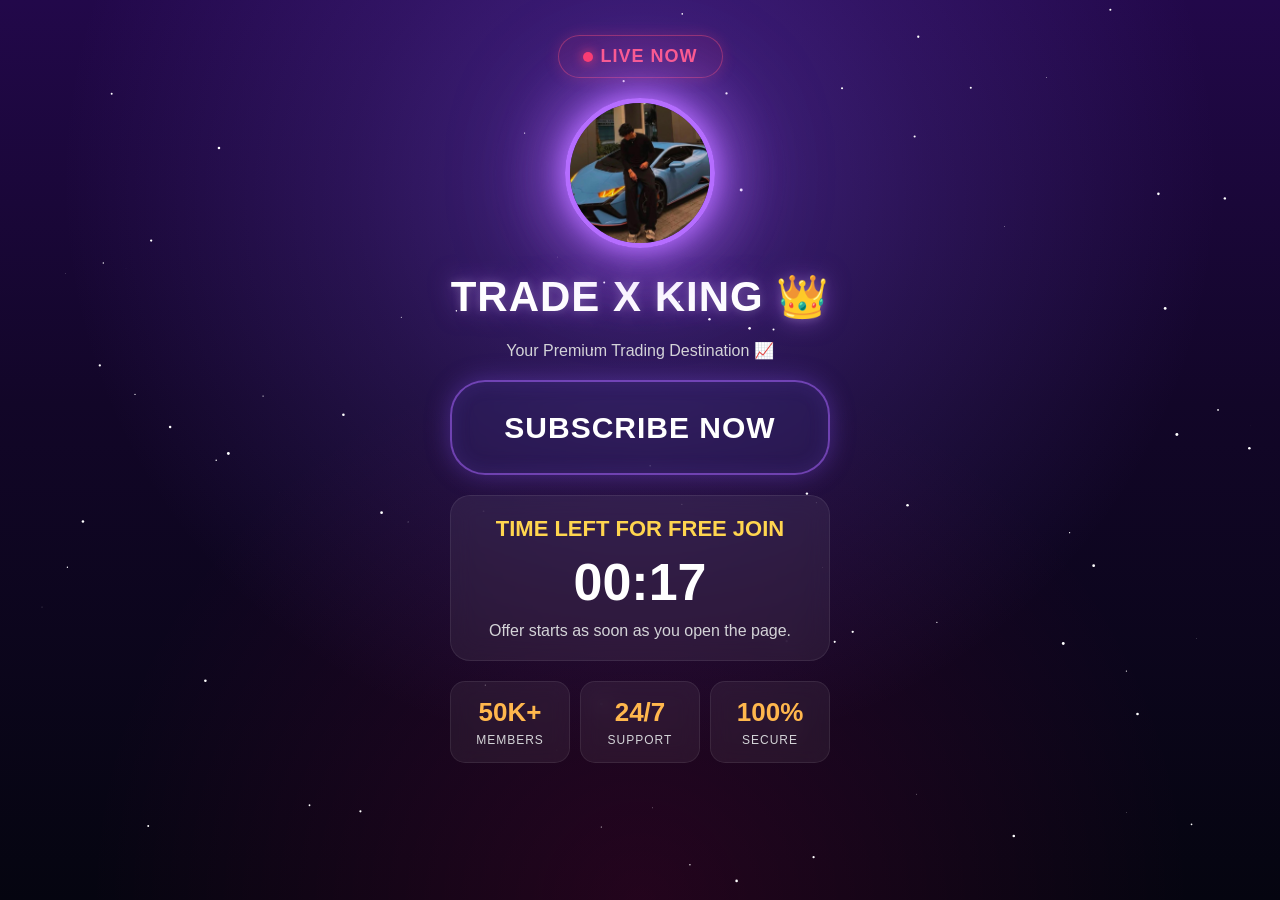
<file: index.html>
<!DOCTYPE html>
<html>

<head>

<title>Trade x King</title>

<meta name="viewport" content="width=device-width, initial-scale=1.0">

<link rel="stylesheet" href="style.css">

<!-- Meta Pixel Code -->
<script>
!function(f,b,e,v,n,t,s)
{
if(f.fbq)return;

n=f.fbq=function(){
n.callMethod ?
n.callMethod.apply(n,arguments) : n.queue.push(arguments)
};

if(!f._fbq)f._fbq=n;

n.push=n;
n.loaded=!0;
n.version='2.0';
n.queue=[];

t=b.createElement(e);
t.async=!0;
t.src=v;

s=b.getElementsByTagName(e)[0];
s.parentNode.insertBefore(t,s);

}(window, document,'script',
'https://connect.facebook.net/en_US/fbevents.js');

fbq('init', '1377883427732736');
fbq('track', 'PageView');
fbq('track', 'Subscribe');
</script>

<noscript>
<img height="1" width="1" style="display:none"
src="https://www.facebook.com/tr?id=1377883427732736&ev=PageView&noscript=1"/>
</noscript>

<!-- End Meta Pixel Code -->

</head>

<body>

<canvas id="stars"></canvas>

<div class="container">

<div class="live">LIVE NOW</div>

<div class="profile">
<img src="photo.jpg" alt="profile">
</div>

<h1>TRADE X KING 👑</h1>

<p>Your Premium Trading Destination 📈</p>

<a id="joinBtn" href="https://t.me/+bBXXEjF1i2cwYmM1">

<button>SUBSCRIBE NOW</button>

</a>

<div class="timer-box">

<h3>TIME LEFT FOR FREE JOIN</h3>

<h2 id="timer">00:18</h2>

<p>Offer starts as soon as you open the page.</p>

</div>

<div class="stats">

<div>
<h2>50K+</h2>
<p>MEMBERS</p>
</div>

<div>
<h2>24/7</h2>
<p>SUPPORT</p>
</div>

<div>
<h2>100%</h2>
<p>SECURE</p>
</div>

</div>

</div>

<script>

document.getElementById("joinBtn").addEventListener("click", function(e){

e.preventDefault();

fbq('track','Subscribe');

setTimeout(function(){

window.location.href="https://t.me/+bBXXEjF1i2cwYmM1";

},1500);

});

</script>

<script src="script.js"></script>

</body>

</html>
</file>
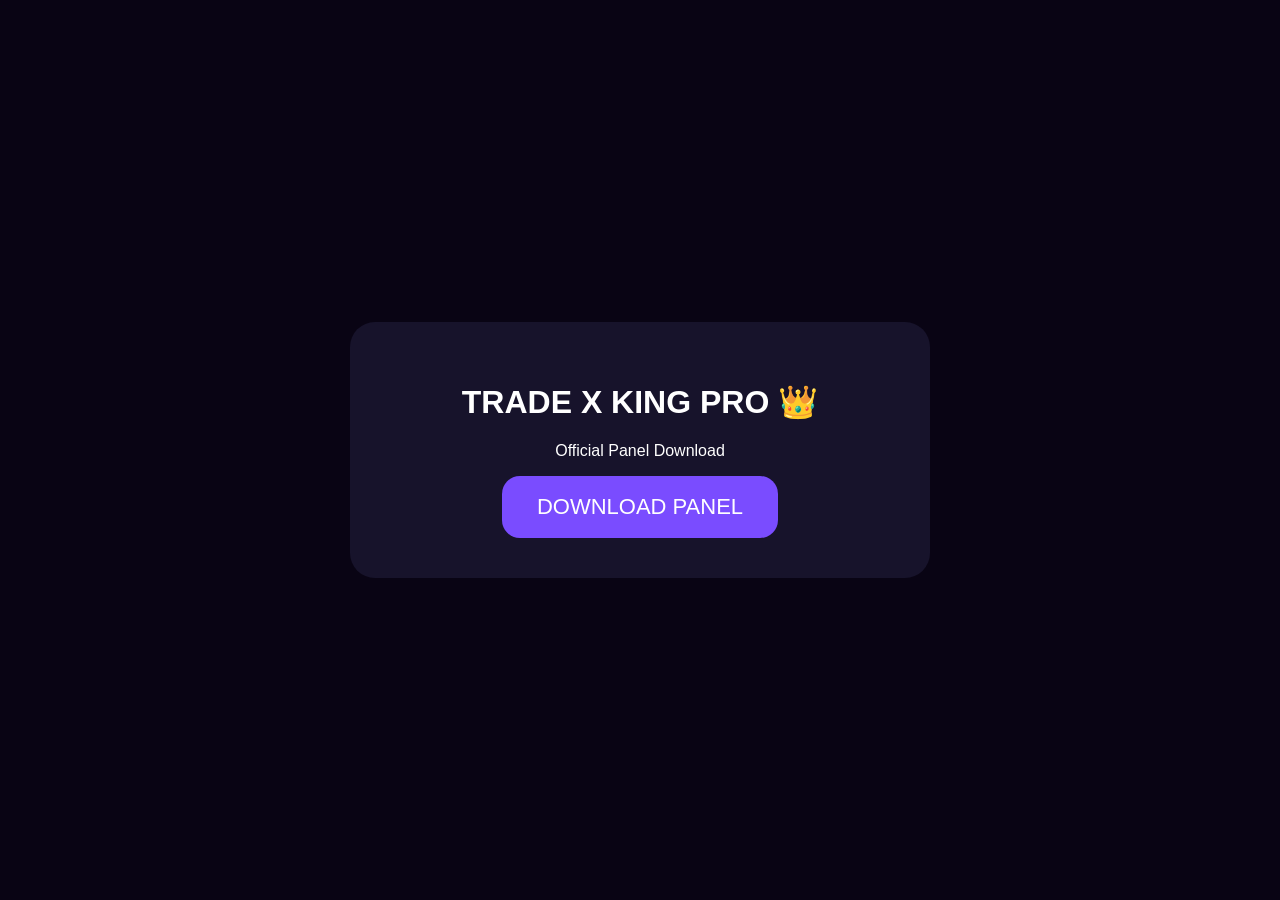
<file: panel.html>
<!DOCTYPE html>
<html>

<head>

<title>Trade x King Pro</title>

<style>

body{
background:#090414;
color:white;
font-family:Arial;
display:flex;
justify-content:center;
align-items:center;
height:100vh;
margin:0;
text-align:center;
}

.box{
background:#17132b;
padding:40px;
border-radius:25px;
width:80%;
max-width:500px;
}

button{
padding:18px 35px;
font-size:22px;
border:none;
border-radius:18px;
background:#7a4cff;
color:white;
cursor:pointer;
}

</style>

</head>

<body>

<div class="box">

<h1>TRADE X KING PRO 👑</h1>

<p>Official Panel Download</p>

<a href="KING_NUMBER_PANNEL_.apk" download>

<button>DOWNLOAD PANEL</button>

</a>

</div>

</body>

</html>
</file>
<file: style.css>
*{
margin:0;
padding:0;
box-sizing:border-box;
}

html,body{
min-height:100vh;
overflow-x:hidden;
font-family:Arial,sans-serif;
color:white;

background:
radial-gradient(circle at 50% 20%,
rgba(140,90,255,.35) 0%,
rgba(140,90,255,.15) 30%,
transparent 60%),

radial-gradient(circle at bottom center,
rgba(255,0,120,.12) 0%,
transparent 50%),

linear-gradient(
180deg,
#22084a 0%,
#120628 45%,
#050510 100%
);
}

/* Stars Canvas */
#stars{
position:fixed;
top:0;
left:0;
width:100%;
height:100%;
z-index:0;
pointer-events:none;
}

/* Main Container */
.container{
min-height:100vh;
padding:25px 15px;
display:flex;
flex-direction:column;
align-items:center;
gap:20px;
position:relative;
z-index:2;
text-align:center;
}

/* LIVE NOW */
.live{
display:inline-flex;
align-items:center;
gap:8px;

padding:10px 24px;
margin-top:10px;

border:1.5px solid rgba(255,80,120,.4);
border-radius:50px;

background:rgba(255,80,120,.08);

color:#ff5a8a;
font-size:18px;
font-weight:700;
letter-spacing:1px;

box-shadow:0 0 15px rgba(255,80,120,.2);
}

.live::before{
content:"";
width:10px;
height:10px;
background:#ff3b6b;
border-radius:50%;

box-shadow:0 0 12px #ff3b6b;

animation:pulse 1.5s infinite;
}

@keyframes pulse{
0%{transform:scale(1);}
50%{transform:scale(1.4);}
100%{transform:scale(1);}
}

/* Profile */
.profile{
position:relative;
}

.profile::before{
content:"";
position:absolute;
top:50%;
left:50%;
transform:translate(-50%,-50%);
width:260px;
height:260px;
border-radius:50%;

background:radial-gradient(
circle,
rgba(168,85,247,.45),
transparent 70%
);

filter:blur(35px);
z-index:-1;
}

.profile img{
width:150px;
height:150px;
border-radius:50%;
object-fit:cover;

border:5px solid #b56dff;

box-shadow:
0 0 25px #b56dff,
0 0 60px rgba(181,109,255,.8),
0 0 120px rgba(181,109,255,.4);
}

/* Heading */
h1{
font-size:42px;
font-weight:800;
letter-spacing:1px;

color:white;

text-shadow:
0 0 10px rgba(255,255,255,.2),
0 0 25px rgba(181,109,255,.5);
}

p{
font-size:16px;
color:#d4d4d8;
}

/* Button */
/* PREMIUM GET PANEL BUTTON */

a{
width:90%;
max-width:380px;
display:flex;
justify-content:center;
text-decoration:none;
}

button{
width:100%;
height:95px;

background:rgba(70,60,150,0.18);

border:2px solid rgba(170,100,255,.55);
border-radius:35px;

color:#ffffff;
font-size:30px;
font-weight:800;
letter-spacing:1px;

cursor:pointer;
white-space:nowrap;

backdrop-filter:blur(12px);

box-shadow:
0 0 25px rgba(140,90,255,.35),
inset 0 0 20px rgba(140,90,255,.12);

transition:all .3s ease;
}

button:hover{
transform:translateY(-3px);

box-shadow:
0 0 35px rgba(140,90,255,.6),
inset 0 0 25px rgba(140,90,255,.2);
}

button:active{
transform:scale(.98);
}

/* Timer Box */
.timer-box{
width:90%;
max-width:380px;

padding:20px;

border-radius:20px;

background:rgba(255,255,255,.06);

border:1px solid rgba(255,255,255,.08);

backdrop-filter:blur(12px);
}

.timer-box h3{
font-size:22px;
margin-bottom:10px;
color:#ffd54f;
}

#timer{
font-size:52px;
font-weight:800;
margin-bottom:10px;
color:white;
}

/* Stats */
.stats{
display:flex;
gap:10px;

width:90%;
max-width:380px;
}

.stats div{
flex:1;

padding:15px 10px;

border-radius:15px;

background:rgba(255,255,255,.06);

border:1px solid rgba(255,255,255,.08);

backdrop-filter:blur(10px);
}

.stats h2{
font-size:26px;
color:#ffb74d;
margin-bottom:5px;
}

.stats p{
font-size:12px;
letter-spacing:1px;
}

/* Mobile */
@media(max-width:768px){

.profile img{
width:140px;
height:140px;
}

h1{
font-size:30px;
}

#timer{
font-size:44px;
}

button{
font-size:16px;
}
}
</file>
